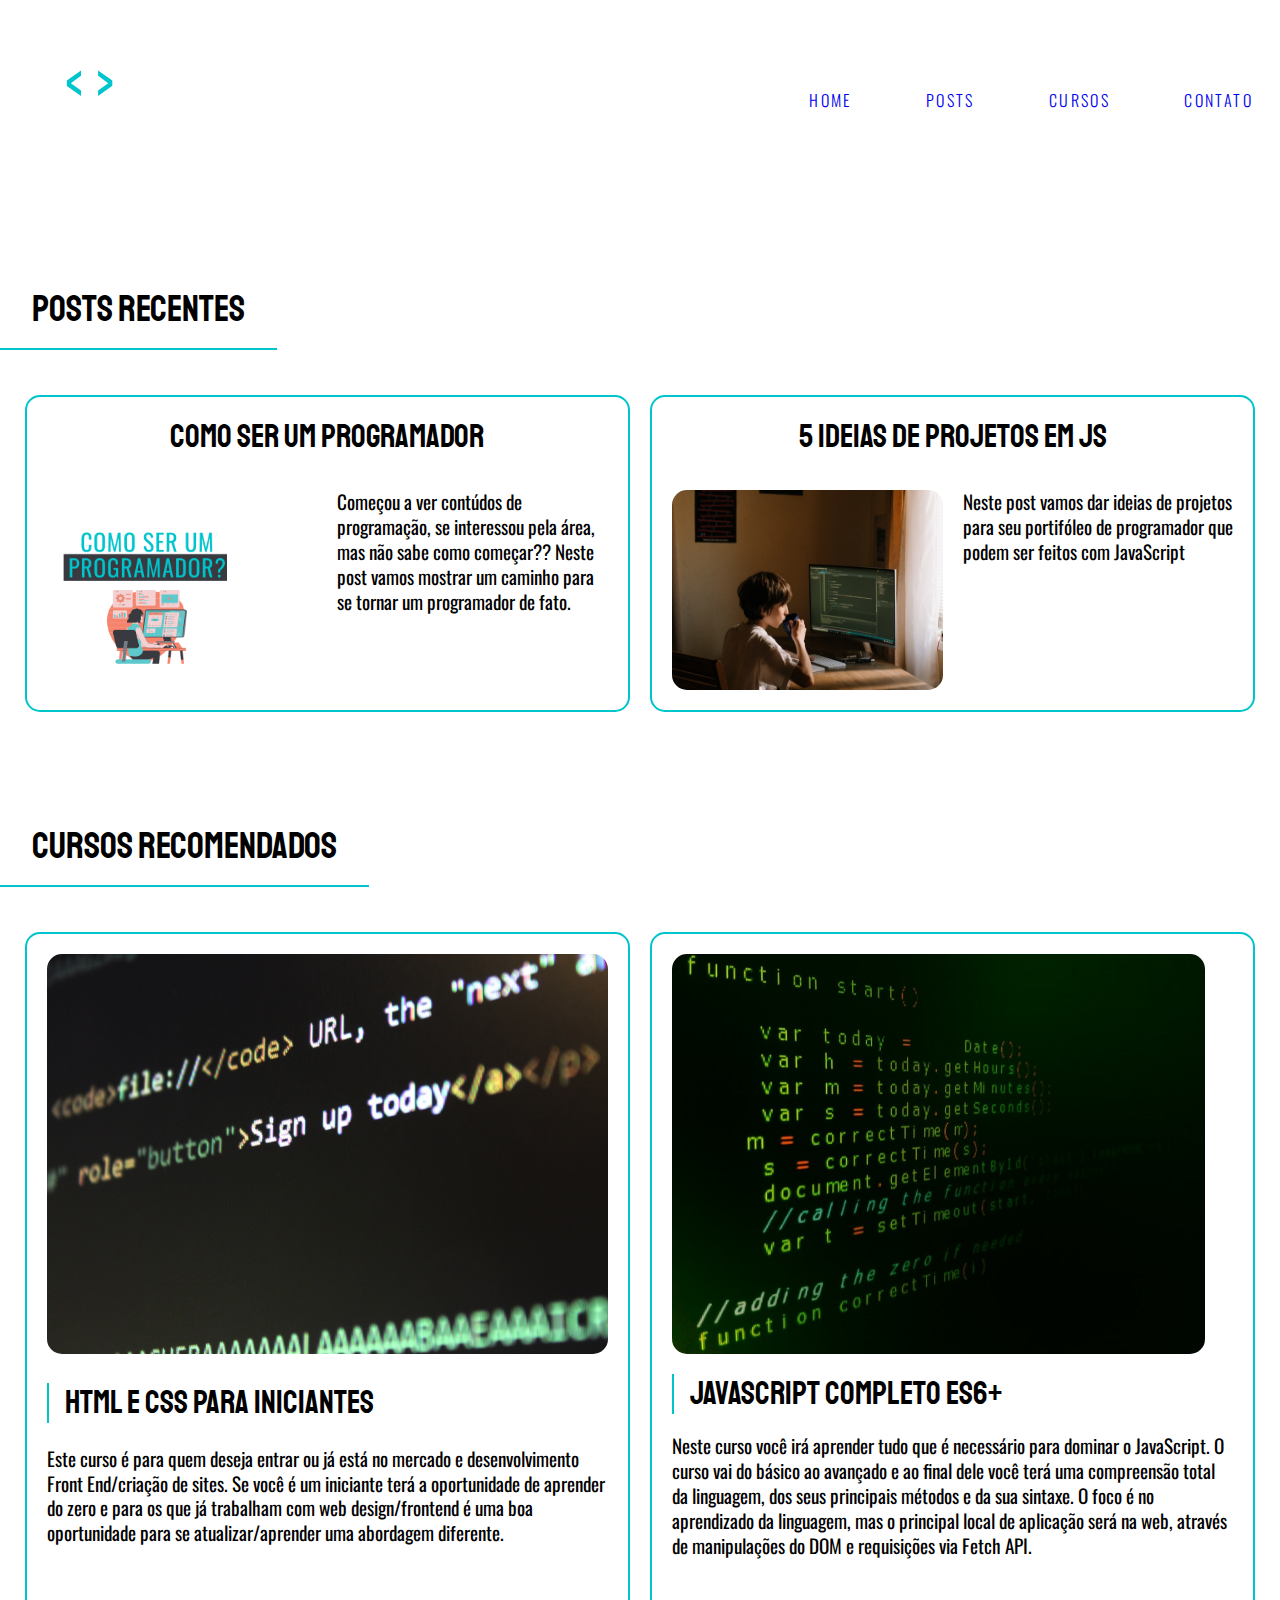
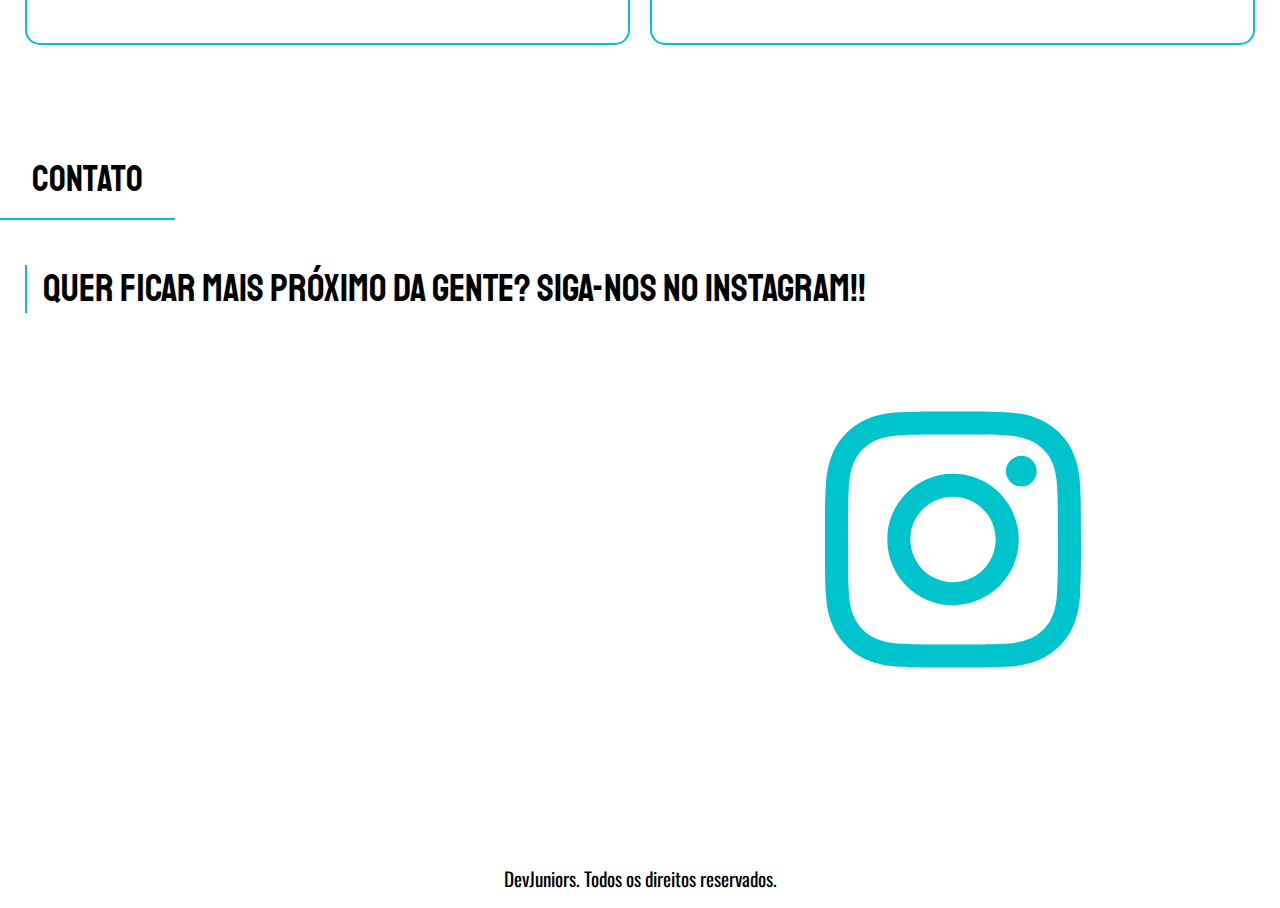
<file: index.html>
<!DOCTYPE html>
<html>
  <head>
    <meta charset="UTF-8" />
    <title>Dev Juniors</title>
    <link rel="stylesheet" href="CSS/style.css" />

    <!-- link google fonts -->
    <link rel="preconnect" href="https://fonts.googleapis.com" />
    <link rel="preconnect" href="https://fonts.gstatic.com" crossorigin />
    <link
      href="https://fonts.googleapis.com/css2?family=Oswald:wght@400;500&family=Staatliches&display=swap"
      rel="stylesheet"
    />

    <link rel="icon" href="Imagens/favicon.svg" type="image/svg" />
  </head>
  <body>
    <header>
      <div class="menu">
        <a class="logo-menu" href="index.html">
          <svg
            width="116"
            height="185"
            viewBox="0 0 323 185"
            fill="none"
            xmlns="http://www.w3.org/2000/svg"
          >
            <path
              fill-rule="evenodd"
              clip-rule="evenodd"
              d="M6.60389 14.2515V92.0115H24.1719C29.3559 92.0115 33.4199 91.0195 36.3639 89.0355C39.3079 87.0515 41.4199 84.2675 42.6999 80.6835C43.9799 77.0355 44.6199 72.8115 44.6199 68.0115V37.0995C44.6199 32.5555 43.9799 28.5555 42.6999 25.0995C41.4199 21.6435 39.2439 18.9875 36.1719 17.1315C33.1639 15.2115 28.9399 14.2515 23.4999 14.2515H6.60389ZM23.6919 86.5395H13.8999V19.9155H23.4039C27.3079 19.9155 30.2199 20.6195 32.1399 22.0275C34.1239 23.3715 35.4359 25.3875 36.0759 28.0755C36.7799 30.6995 37.1319 33.9635 37.1319 37.8675V66.8595C37.1319 70.6355 36.8759 74.0275 36.3639 77.0355C35.8519 79.9795 34.6359 82.3155 32.7159 84.0435C30.7959 85.7075 27.7879 86.5395 23.6919 86.5395ZM56.5704 14.2515V92.0115H84.8904V86.5395H63.9624V54.4755H80.8584V49.0995H63.9624V19.9155H84.6984V14.2515H56.5704ZM90.4044 14.2515L108.644 92.0115H115.268L132.836 14.2515H125.924L112.1 78.6675L97.4124 14.2515H90.4044ZM0.459889 176.289V184.065H5.64389C10.1239 184.065 13.5799 183.393 16.0119 182.049C18.4439 180.641 20.1399 178.529 21.0999 175.713C22.0599 172.833 22.5399 169.153 22.5399 164.673V104.481H11.7879V164.481C11.7879 166.913 11.6279 168.929 11.3079 170.529C10.9879 172.065 10.4119 173.249 9.57989 174.081C8.81189 174.913 7.69189 175.489 6.21989 175.809C4.74789 176.129 2.82789 176.289 0.459889 176.289ZM41.8149 179.745C44.8229 181.985 49.1429 183.105 54.7749 183.105C60.4069 183.105 64.6949 181.985 67.6389 179.745C70.6469 177.505 72.6949 174.369 73.7829 170.337C74.8709 166.241 75.4149 161.473 75.4149 156.033V104.481H65.1429V156.513C65.1429 159.841 64.9189 162.881 64.4709 165.633C64.0229 168.385 63.0629 170.561 61.5909 172.161C60.1189 173.761 57.8469 174.561 54.7749 174.561C51.7669 174.561 49.4949 173.761 47.9589 172.161C46.4869 170.561 45.5269 168.385 45.0789 165.633C44.6309 162.881 44.4069 159.841 44.4069 156.513V104.481H34.0389V156.033C34.0389 161.473 34.5829 166.241 35.6709 170.337C36.7589 174.369 38.8069 177.505 41.8149 179.745ZM86.8359 104.481V182.241H96.0519V129.153L118.42 182.241H125.332V104.481H116.308V156.129L94.2279 104.481H86.8359ZM138.131 104.481V182.241H148.787V104.481H138.131ZM168.663 180.033C171.799 182.081 175.991 183.105 181.239 183.105C186.487 183.105 190.647 182.081 193.719 180.033C196.791 177.921 198.999 174.977 200.343 171.201C201.751 167.425 202.455 163.009 202.455 157.953V128.385C202.455 123.265 201.751 118.881 200.343 115.233C198.999 111.585 196.791 108.769 193.719 106.785C190.647 104.801 186.487 103.809 181.239 103.809C175.991 103.809 171.799 104.801 168.663 106.785C165.591 108.705 163.351 111.521 161.943 115.233C160.599 118.881 159.927 123.265 159.927 128.385V157.857C159.927 162.977 160.599 167.457 161.943 171.297C163.287 175.073 165.527 177.985 168.663 180.033ZM187.767 172.833C186.295 173.985 184.119 174.561 181.239 174.561C178.359 174.561 176.151 173.985 174.615 172.833C173.143 171.617 172.151 169.953 171.639 167.841C171.127 165.665 170.871 163.137 170.871 160.257V126.177C170.871 123.297 171.127 120.833 171.639 118.785C172.151 116.673 173.143 115.073 174.615 113.985C176.151 112.833 178.359 112.257 181.239 112.257C184.119 112.257 186.295 112.833 187.767 113.985C189.239 115.073 190.231 116.673 190.743 118.785C191.255 120.833 191.511 123.297 191.511 126.177V160.257C191.511 163.137 191.255 165.665 190.743 167.841C190.231 169.953 189.239 171.617 187.767 172.833ZM213.117 104.481V182.241H223.965V145.761H232.413L242.589 182.241H253.053L242.013 143.265C244.317 142.497 246.173 141.281 247.581 139.617C248.989 137.889 250.013 135.809 250.653 133.377C251.293 130.881 251.613 128.129 251.613 125.121C251.613 120.193 250.781 116.225 249.117 113.217C247.517 110.145 245.021 107.937 241.629 106.593C238.237 105.185 233.949 104.481 228.765 104.481H213.117ZM228.093 137.985H223.965V112.257H228.765C233.693 112.257 236.989 113.281 238.653 115.329C240.317 117.313 241.149 120.577 241.149 125.121C241.149 128.449 240.701 131.041 239.805 132.897C238.909 134.753 237.501 136.065 235.581 136.833C233.661 137.601 231.165 137.985 228.093 137.985ZM270.002 180.225C273.01 182.145 276.754 183.105 281.234 183.105C284.882 183.105 288.082 182.369 290.834 180.897C293.65 179.425 295.858 177.313 297.458 174.561C299.058 171.745 299.858 168.417 299.858 164.577C299.858 159.713 298.738 155.521 296.498 152.001C294.258 148.417 291.666 145.345 288.722 142.785L275.57 131.265C273.778 129.665 272.466 128.097 271.634 126.561C270.866 125.025 270.482 123.073 270.482 120.705C270.482 117.889 271.218 115.777 272.69 114.369C274.226 112.897 276.338 112.161 279.026 112.161C281.714 112.161 283.762 112.833 285.17 114.177C286.642 115.457 287.666 117.185 288.242 119.361C288.818 121.473 289.202 123.809 289.394 126.369L298.61 123.873C298.29 120.481 297.65 117.537 296.69 115.041C295.794 112.481 294.546 110.369 292.946 108.705C291.41 107.041 289.458 105.825 287.09 105.057C284.786 104.225 282.098 103.809 279.026 103.809C273.394 103.809 268.946 105.377 265.682 108.513C262.418 111.649 260.786 116.065 260.786 121.761C260.786 125.665 261.394 128.961 262.61 131.649C263.826 134.273 265.714 136.705 268.274 138.945L281.33 150.465C283.762 152.641 285.778 154.817 287.378 156.993C288.978 159.105 289.778 161.921 289.778 165.441C289.778 168.385 289.042 170.657 287.57 172.257C286.162 173.793 284.05 174.561 281.234 174.561C278.482 174.561 276.338 173.761 274.802 172.161C273.266 170.497 272.146 168.385 271.442 165.825C270.802 163.265 270.386 160.609 270.194 157.857L260.594 160.449C260.85 164.929 261.746 168.865 263.282 172.257C264.818 175.649 267.058 178.305 270.002 180.225Z"
              fill="var(--cor-t7)"
            />
            <path
              d="M197.722 88.032L158.254 60.156V45.39L197.722 17.238V32.142L169.432 52.704L197.722 73.266V88.032ZM245.272 88.032V73.266L273.7 52.566L245.272 32.142V17.238L284.878 45.252V60.018L245.272 88.032Z"
              fill="#00C5CC"
            />
          </svg>
        </a>

        <nav aria-label="Primária">
          <ul class="links-menu">
            <li><a class="cor-t6" href="index.html">Home</a></li>
            <li><a class="cor-t6" href="posts/posts.html">Posts</a></li>
            <li><a class="cor-t6" href="#cursos">Cursos</a></li>
            <li><a class="cor-t6" href="#contato">Contato</a></li>
            <!-- <li><a class="cor-t6" href="/">Comunidade</a></li>
            <li><a class="cor-t6" href="/">Jobs</a></li> -->
          </ul>
        </nav>
      </div>
    </header>

    <main>
      <h2 class="titulo cor-t6">Posts Recentes</h2>
      <section class="posts" aria-label="Posts">
        <article class="posts-item">
          <h3 class="titulo-article cor-t5">Como ser um programador</h3>
          <img
            src="Imagens/Como virar um programador.png"
            alt="código escrito"
          />
          <div>
            <p class="paragrafo cor-t4">
              Começou a ver contúdos de programação, se interessou pela área,
              mas não sabe como começar?? Neste post vamos mostrar um caminho
              para se tornar um programador de fato.
            </p>
            <a class="botao" href="posts/post01.html">Ver Mais</a>
          </div>
        </article>

        <article class="posts-item">
          <h3 class="titulo-article cor-t5">5 ideias de projetos em JS</h3>
          <img src="Imagens/Prog.jpg" alt="código escrito em Java Script" />
          <div>
            <p class="paragrafo cor-t4">
              Neste post vamos dar ideias de projetos para seu portifóleo de
              programador que podem ser feitos com JavaScript
            </p>
            <a class="botao" href="posts/post02.html">Ver Mais</a>
          </div>
        </article>
      </section>

      <h2 class="titulo cor-t6" id="cursos">Cursos Recomendados</h2>
      <section class="cursos" aria-label="Cursos">
        <article class="cursos-item">
          <img src="Imagens/html_e_css.jpg" alt="código em html e css" />
          <h3 class="titulo-article cor-t5 borda-left-2">
            HTML e CSS Para Iniciantes
          </h3>
          <p class="paragrafo cor-t4">
            Este curso é para quem deseja entrar ou já está no mercado e
            desenvolvimento Front End/criação de sites. Se você é um iniciante
            terá a oportunidade de aprender do zero e para os que já trabalham
            com web design/frontend é uma boa oportunidade para se
            atualizar/aprender uma abordagem diferente.
          </p>
          <a
            class="botao"
            href="https://www.origamid.com/curso/html-e-css-para-iniciantes/"
            >Acessar Curso</a
          >
        </article>

        <article class="cursos-item">
          <img src="Imagens/js.jpg" alt="código em html e css" />
          <h3 class="titulo-article cor-t5 borda-left-2">
            JavaScript Completo ES6+
          </h3>
          <p class="paragrafo cor-t4">
            Neste curso você irá aprender tudo que é necessário para dominar o
            JavaScript. O curso vai do básico ao avançado e ao final dele você
            terá uma compreensão total da linguagem, dos seus principais métodos
            e da sua sintaxe. O foco é no aprendizado da linguagem, mas o
            principal local de aplicação será na web, através de manipulações do
            DOM e requisições via Fetch API.
          </p>
          <a
            class="botao"
            href="https://www.origamid.com/curso/javascript-completo-es6/"
            >Acessar Curso</a
          >
        </article>
      </section>

      <h2 id="contato" class="titulo cor-t6">Contato</h2>
      <section class="comunidade" aria-label="comunidade">
        <h3 class="titulo-article comunidade-titulo cor-t5">
          Quer ficar mais próximo da gente? Siga-nos no Instagram!!
        </h3>
        <a
          class="botao comunidade-botao"
          href="https://www.instagram.com/devjuniors_/"
          >Siga a gente!</a
        >
        <img
          class="comunidade-img"
          src="Imagens/instagram-seeklogo.com.svg"
          alt="logo do instagram"
        />
      </section>

      <!-- <h2 class="titulo cor-t6">Comunidade</h2>
      <section class="comunidade" aria-label="comunidade">
        <h3 class="titulo-article comunidade-titulo cor-t5">
          Precisa de Ajuda? Entre já na nossa comunidade
        </h3>
        <a class="botao comunidade-botao" href="#">Entre na Comunidade!</a>
        <img
          class="comunidade-img"
          src="Imagens/logo_discord.svg"
          alt="logo do discord"
        />
      </section>

      <h2 class="titulo cor-t6">Jobs</h2>
      <section class="jobs" aria-label="jobs">
        <h3 class="titulo-article jobs-titulo cor-t5">
          Consulte algumas vagas para a sua área na programação
        </h3>
        <a class="botao jobs-botao" href="#">Ver Vagas</a>
      </section> -->
    </main>

    <footer>
      <div class="rodape">
        <p class="paragrafo cor-t6">
          DevJuniors. Todos os direitos reservados.
        </p>
      </div>
    </footer>
  </body>
</html>
</file>
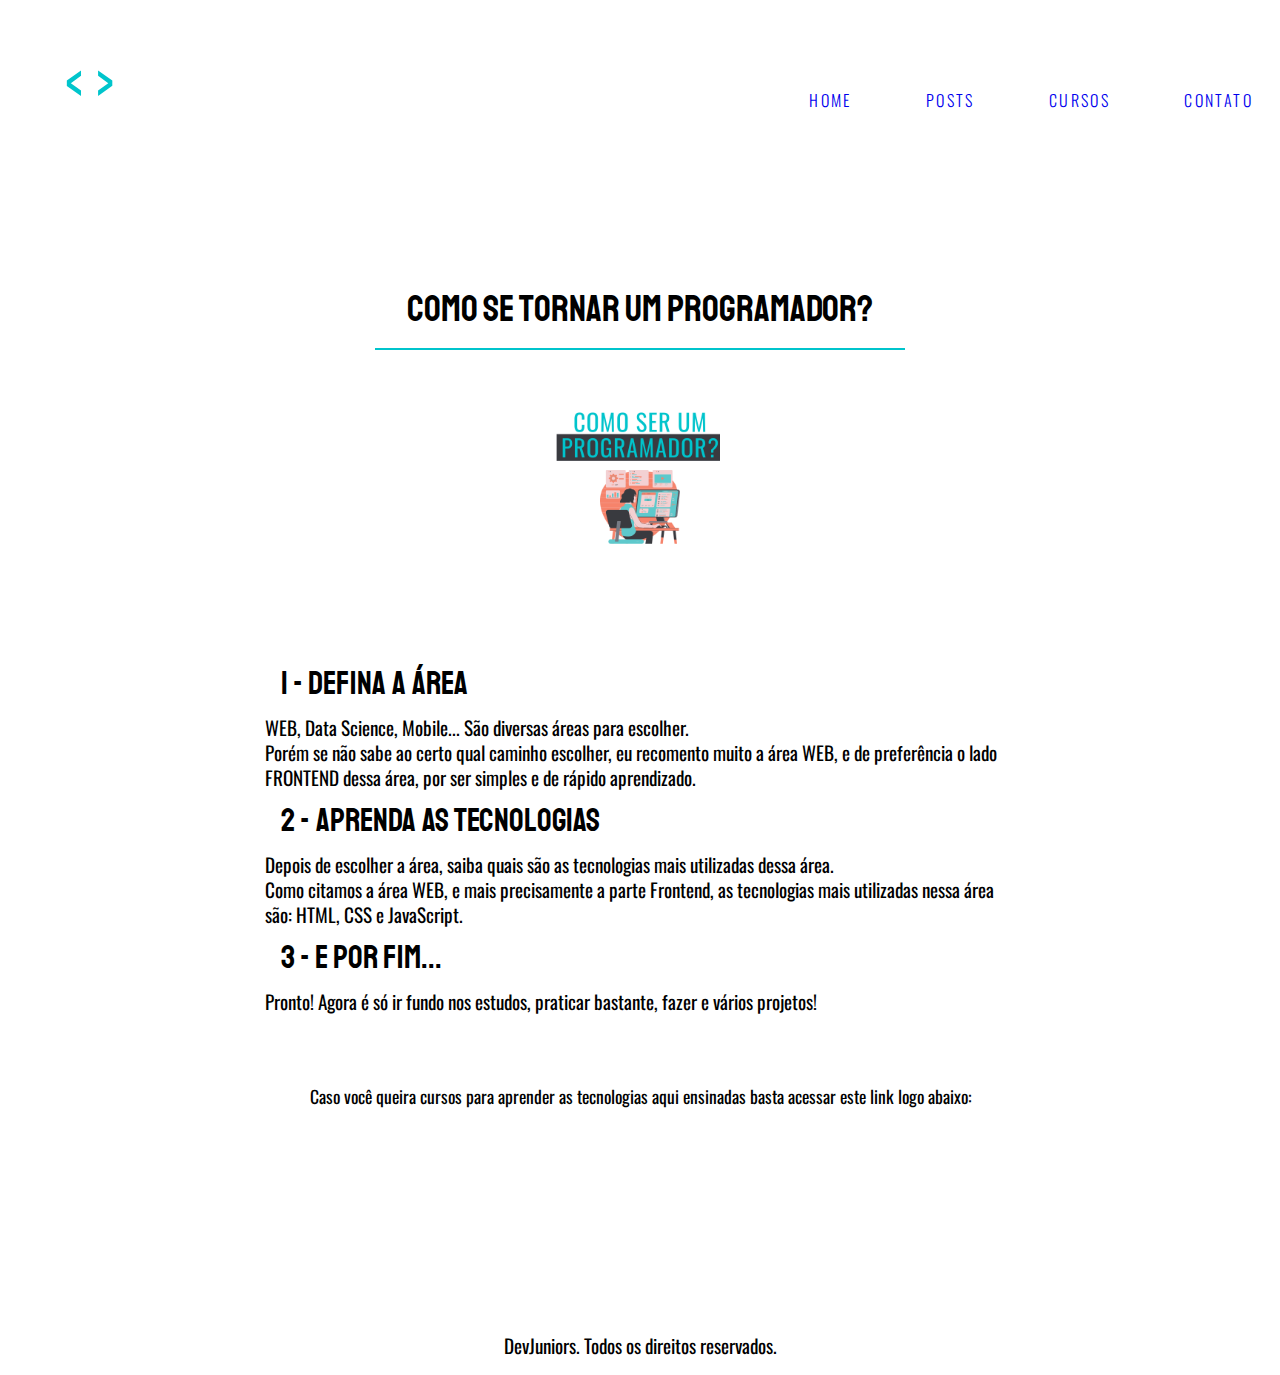
<file: posts/post01.html>
<!DOCTYPE html>
<html>
  <head>
    <meta charset="UTF-8" />
    <title>Dev Juniors</title>
    <link rel="stylesheet" href="../CSS/style.css" />

    <!-- link google fonts -->
    <link rel="preconnect" href="https://fonts.googleapis.com" />
    <link rel="preconnect" href="https://fonts.gstatic.com" crossorigin />
    <link
      href="https://fonts.googleapis.com/css2?family=Oswald:wght@400;500&family=Staatliches&display=swap"
      rel="stylesheet"
    />

    <link rel="icon" href="../Imagens/favicon.svg" type="image/svg" />
  </head>
  <body>
    <header>
      <div class="menu">
        <a class="logo-menu" href="../index.html">
          <svg
            width="116"
            height="185"
            viewBox="0 0 323 185"
            fill="none"
            xmlns="http://www.w3.org/2000/svg"
          >
            <path
              fill-rule="evenodd"
              clip-rule="evenodd"
              d="M6.60389 14.2515V92.0115H24.1719C29.3559 92.0115 33.4199 91.0195 36.3639 89.0355C39.3079 87.0515 41.4199 84.2675 42.6999 80.6835C43.9799 77.0355 44.6199 72.8115 44.6199 68.0115V37.0995C44.6199 32.5555 43.9799 28.5555 42.6999 25.0995C41.4199 21.6435 39.2439 18.9875 36.1719 17.1315C33.1639 15.2115 28.9399 14.2515 23.4999 14.2515H6.60389ZM23.6919 86.5395H13.8999V19.9155H23.4039C27.3079 19.9155 30.2199 20.6195 32.1399 22.0275C34.1239 23.3715 35.4359 25.3875 36.0759 28.0755C36.7799 30.6995 37.1319 33.9635 37.1319 37.8675V66.8595C37.1319 70.6355 36.8759 74.0275 36.3639 77.0355C35.8519 79.9795 34.6359 82.3155 32.7159 84.0435C30.7959 85.7075 27.7879 86.5395 23.6919 86.5395ZM56.5704 14.2515V92.0115H84.8904V86.5395H63.9624V54.4755H80.8584V49.0995H63.9624V19.9155H84.6984V14.2515H56.5704ZM90.4044 14.2515L108.644 92.0115H115.268L132.836 14.2515H125.924L112.1 78.6675L97.4124 14.2515H90.4044ZM0.459889 176.289V184.065H5.64389C10.1239 184.065 13.5799 183.393 16.0119 182.049C18.4439 180.641 20.1399 178.529 21.0999 175.713C22.0599 172.833 22.5399 169.153 22.5399 164.673V104.481H11.7879V164.481C11.7879 166.913 11.6279 168.929 11.3079 170.529C10.9879 172.065 10.4119 173.249 9.57989 174.081C8.81189 174.913 7.69189 175.489 6.21989 175.809C4.74789 176.129 2.82789 176.289 0.459889 176.289ZM41.8149 179.745C44.8229 181.985 49.1429 183.105 54.7749 183.105C60.4069 183.105 64.6949 181.985 67.6389 179.745C70.6469 177.505 72.6949 174.369 73.7829 170.337C74.8709 166.241 75.4149 161.473 75.4149 156.033V104.481H65.1429V156.513C65.1429 159.841 64.9189 162.881 64.4709 165.633C64.0229 168.385 63.0629 170.561 61.5909 172.161C60.1189 173.761 57.8469 174.561 54.7749 174.561C51.7669 174.561 49.4949 173.761 47.9589 172.161C46.4869 170.561 45.5269 168.385 45.0789 165.633C44.6309 162.881 44.4069 159.841 44.4069 156.513V104.481H34.0389V156.033C34.0389 161.473 34.5829 166.241 35.6709 170.337C36.7589 174.369 38.8069 177.505 41.8149 179.745ZM86.8359 104.481V182.241H96.0519V129.153L118.42 182.241H125.332V104.481H116.308V156.129L94.2279 104.481H86.8359ZM138.131 104.481V182.241H148.787V104.481H138.131ZM168.663 180.033C171.799 182.081 175.991 183.105 181.239 183.105C186.487 183.105 190.647 182.081 193.719 180.033C196.791 177.921 198.999 174.977 200.343 171.201C201.751 167.425 202.455 163.009 202.455 157.953V128.385C202.455 123.265 201.751 118.881 200.343 115.233C198.999 111.585 196.791 108.769 193.719 106.785C190.647 104.801 186.487 103.809 181.239 103.809C175.991 103.809 171.799 104.801 168.663 106.785C165.591 108.705 163.351 111.521 161.943 115.233C160.599 118.881 159.927 123.265 159.927 128.385V157.857C159.927 162.977 160.599 167.457 161.943 171.297C163.287 175.073 165.527 177.985 168.663 180.033ZM187.767 172.833C186.295 173.985 184.119 174.561 181.239 174.561C178.359 174.561 176.151 173.985 174.615 172.833C173.143 171.617 172.151 169.953 171.639 167.841C171.127 165.665 170.871 163.137 170.871 160.257V126.177C170.871 123.297 171.127 120.833 171.639 118.785C172.151 116.673 173.143 115.073 174.615 113.985C176.151 112.833 178.359 112.257 181.239 112.257C184.119 112.257 186.295 112.833 187.767 113.985C189.239 115.073 190.231 116.673 190.743 118.785C191.255 120.833 191.511 123.297 191.511 126.177V160.257C191.511 163.137 191.255 165.665 190.743 167.841C190.231 169.953 189.239 171.617 187.767 172.833ZM213.117 104.481V182.241H223.965V145.761H232.413L242.589 182.241H253.053L242.013 143.265C244.317 142.497 246.173 141.281 247.581 139.617C248.989 137.889 250.013 135.809 250.653 133.377C251.293 130.881 251.613 128.129 251.613 125.121C251.613 120.193 250.781 116.225 249.117 113.217C247.517 110.145 245.021 107.937 241.629 106.593C238.237 105.185 233.949 104.481 228.765 104.481H213.117ZM228.093 137.985H223.965V112.257H228.765C233.693 112.257 236.989 113.281 238.653 115.329C240.317 117.313 241.149 120.577 241.149 125.121C241.149 128.449 240.701 131.041 239.805 132.897C238.909 134.753 237.501 136.065 235.581 136.833C233.661 137.601 231.165 137.985 228.093 137.985ZM270.002 180.225C273.01 182.145 276.754 183.105 281.234 183.105C284.882 183.105 288.082 182.369 290.834 180.897C293.65 179.425 295.858 177.313 297.458 174.561C299.058 171.745 299.858 168.417 299.858 164.577C299.858 159.713 298.738 155.521 296.498 152.001C294.258 148.417 291.666 145.345 288.722 142.785L275.57 131.265C273.778 129.665 272.466 128.097 271.634 126.561C270.866 125.025 270.482 123.073 270.482 120.705C270.482 117.889 271.218 115.777 272.69 114.369C274.226 112.897 276.338 112.161 279.026 112.161C281.714 112.161 283.762 112.833 285.17 114.177C286.642 115.457 287.666 117.185 288.242 119.361C288.818 121.473 289.202 123.809 289.394 126.369L298.61 123.873C298.29 120.481 297.65 117.537 296.69 115.041C295.794 112.481 294.546 110.369 292.946 108.705C291.41 107.041 289.458 105.825 287.09 105.057C284.786 104.225 282.098 103.809 279.026 103.809C273.394 103.809 268.946 105.377 265.682 108.513C262.418 111.649 260.786 116.065 260.786 121.761C260.786 125.665 261.394 128.961 262.61 131.649C263.826 134.273 265.714 136.705 268.274 138.945L281.33 150.465C283.762 152.641 285.778 154.817 287.378 156.993C288.978 159.105 289.778 161.921 289.778 165.441C289.778 168.385 289.042 170.657 287.57 172.257C286.162 173.793 284.05 174.561 281.234 174.561C278.482 174.561 276.338 173.761 274.802 172.161C273.266 170.497 272.146 168.385 271.442 165.825C270.802 163.265 270.386 160.609 270.194 157.857L260.594 160.449C260.85 164.929 261.746 168.865 263.282 172.257C264.818 175.649 267.058 178.305 270.002 180.225Z"
              fill="var(--cor-t7)"
            />
            <path
              d="M197.722 88.032L158.254 60.156V45.39L197.722 17.238V32.142L169.432 52.704L197.722 73.266V88.032ZM245.272 88.032V73.266L273.7 52.566L245.272 32.142V17.238L284.878 45.252V60.018L245.272 88.032Z"
              fill="#00C5CC"
            />
          </svg>
        </a>

        <nav aria-label="Primária">
          <ul class="links-menu">
            <li><a class="cor-t6" href="../index.html">Home</a></li>
            <li><a class="cor-t6" href="../posts/posts.html">Posts</a></li>
            <li><a class="cor-t6" href="../index.html#cursos">Cursos</a></li>
            <li><a class="cor-t6" href="../index.html#contato">Contato</a></li>
            <!-- <li><a class="cor-t6" href="/">Comunidade</a></li>
            <li><a class="cor-t6" href="/">Jobs</a></li> -->
          </ul>
        </nav>
      </div>
    </header>

    <div class="intro-post">
      <h1 class="titulo-post titulo cor-t4">Como se tornar um programador?</h1>
      <div>
        <img
          class="img-post"
          src="../Imagens/Como virar um programador.png"
          alt=""
        />
      </div>
    </div>

    <main class="conteudo-post cor-t4">
      <h3 class="titulo-article">1 - Defina a área</h3>
      <p class="paragrafo">
        WEB, Data Science, Mobile... São diversas áreas para escolher.
      </p>
      <p class="paragrafo">
        Porém se não sabe ao certo qual caminho escolher, eu recomento muito a
        área WEB, e de preferência o lado FRONTEND dessa área, por ser simples e
        de rápido aprendizado.
      </p>
      <h3 class="titulo-article">2 - Aprenda as tecnologias</h3>
      <p class="paragrafo">
        Depois de escolher a área, saiba quais são as tecnologias mais
        utilizadas dessa área.
      </p>
      <p class="paragrafo">
        Como citamos a área WEB, e mais precisamente a parte Frontend, as
        tecnologias mais utilizadas nessa área são: HTML, CSS e JavaScript.
      </p>
      <h3 class="titulo-article">3 - E por fim...</h3>
      <p class="paragrafo">
        Pronto! Agora é só ir fundo nos estudos, praticar bastante, fazer e
        vários projetos!
      </p>

      <aside>
        Caso você queira cursos para aprender as tecnologias aqui ensinadas
        basta acessar este link logo abaixo:
        <a class="botao" href="../index.html#cursos">Ver Mais</a>
      </aside>
    </main>

    <footer>
      <div class="rodape">
        <p class="paragrafo cor-t6">
          DevJuniors. Todos os direitos reservados.
        </p>
      </div>
    </footer>
  </body>
</html>
</file>
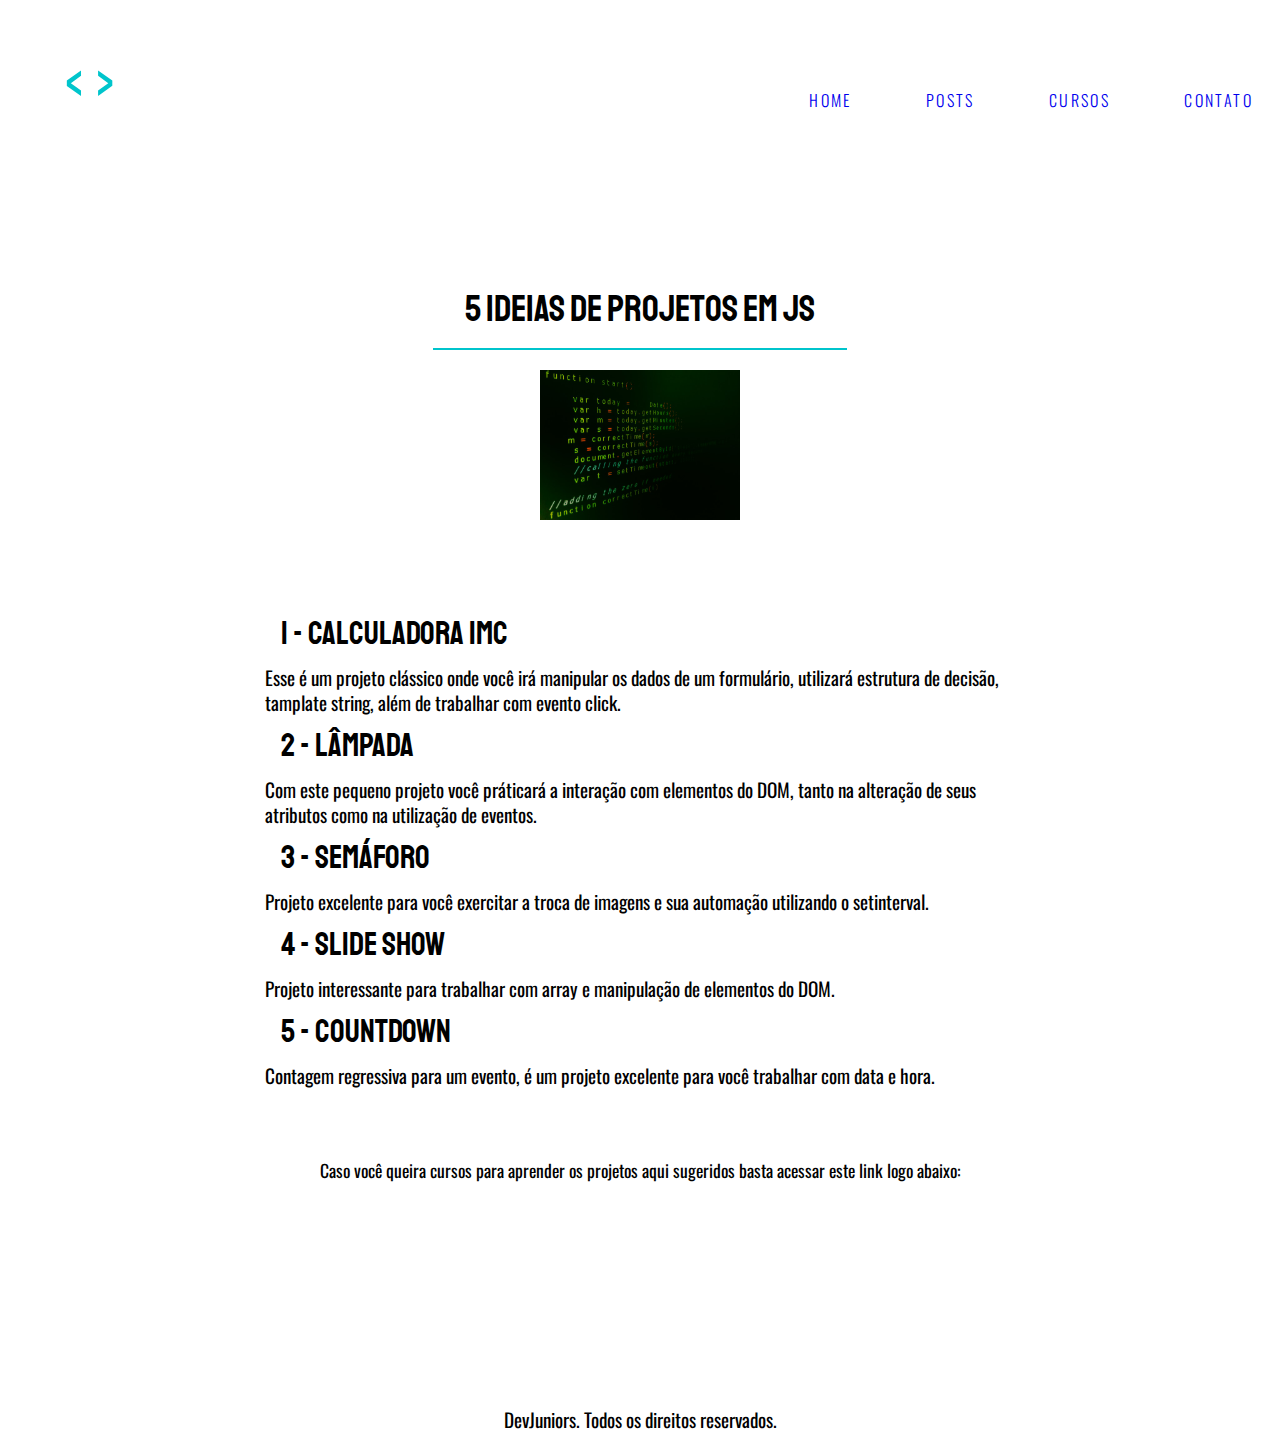
<file: posts/post02.html>
<!DOCTYPE html>
<html>
  <head>
    <meta charset="UTF-8" />
    <title>Dev Juniors</title>
    <link rel="stylesheet" href="../CSS/style.css" />

    <!-- link google fonts -->
    <link rel="preconnect" href="https://fonts.googleapis.com" />
    <link rel="preconnect" href="https://fonts.gstatic.com" crossorigin />
    <link
      href="https://fonts.googleapis.com/css2?family=Oswald:wght@400;500&family=Staatliches&display=swap"
      rel="stylesheet"
    />

    <link rel="icon" href="../Imagens/favicon.svg" type="image/svg" />
  </head>
  <body>
    <header>
      <div class="menu">
        <a class="logo-menu" href="../index.html">
          <svg
            width="116"
            height="185"
            viewBox="0 0 323 185"
            fill="none"
            xmlns="http://www.w3.org/2000/svg"
          >
            <path
              fill-rule="evenodd"
              clip-rule="evenodd"
              d="M6.60389 14.2515V92.0115H24.1719C29.3559 92.0115 33.4199 91.0195 36.3639 89.0355C39.3079 87.0515 41.4199 84.2675 42.6999 80.6835C43.9799 77.0355 44.6199 72.8115 44.6199 68.0115V37.0995C44.6199 32.5555 43.9799 28.5555 42.6999 25.0995C41.4199 21.6435 39.2439 18.9875 36.1719 17.1315C33.1639 15.2115 28.9399 14.2515 23.4999 14.2515H6.60389ZM23.6919 86.5395H13.8999V19.9155H23.4039C27.3079 19.9155 30.2199 20.6195 32.1399 22.0275C34.1239 23.3715 35.4359 25.3875 36.0759 28.0755C36.7799 30.6995 37.1319 33.9635 37.1319 37.8675V66.8595C37.1319 70.6355 36.8759 74.0275 36.3639 77.0355C35.8519 79.9795 34.6359 82.3155 32.7159 84.0435C30.7959 85.7075 27.7879 86.5395 23.6919 86.5395ZM56.5704 14.2515V92.0115H84.8904V86.5395H63.9624V54.4755H80.8584V49.0995H63.9624V19.9155H84.6984V14.2515H56.5704ZM90.4044 14.2515L108.644 92.0115H115.268L132.836 14.2515H125.924L112.1 78.6675L97.4124 14.2515H90.4044ZM0.459889 176.289V184.065H5.64389C10.1239 184.065 13.5799 183.393 16.0119 182.049C18.4439 180.641 20.1399 178.529 21.0999 175.713C22.0599 172.833 22.5399 169.153 22.5399 164.673V104.481H11.7879V164.481C11.7879 166.913 11.6279 168.929 11.3079 170.529C10.9879 172.065 10.4119 173.249 9.57989 174.081C8.81189 174.913 7.69189 175.489 6.21989 175.809C4.74789 176.129 2.82789 176.289 0.459889 176.289ZM41.8149 179.745C44.8229 181.985 49.1429 183.105 54.7749 183.105C60.4069 183.105 64.6949 181.985 67.6389 179.745C70.6469 177.505 72.6949 174.369 73.7829 170.337C74.8709 166.241 75.4149 161.473 75.4149 156.033V104.481H65.1429V156.513C65.1429 159.841 64.9189 162.881 64.4709 165.633C64.0229 168.385 63.0629 170.561 61.5909 172.161C60.1189 173.761 57.8469 174.561 54.7749 174.561C51.7669 174.561 49.4949 173.761 47.9589 172.161C46.4869 170.561 45.5269 168.385 45.0789 165.633C44.6309 162.881 44.4069 159.841 44.4069 156.513V104.481H34.0389V156.033C34.0389 161.473 34.5829 166.241 35.6709 170.337C36.7589 174.369 38.8069 177.505 41.8149 179.745ZM86.8359 104.481V182.241H96.0519V129.153L118.42 182.241H125.332V104.481H116.308V156.129L94.2279 104.481H86.8359ZM138.131 104.481V182.241H148.787V104.481H138.131ZM168.663 180.033C171.799 182.081 175.991 183.105 181.239 183.105C186.487 183.105 190.647 182.081 193.719 180.033C196.791 177.921 198.999 174.977 200.343 171.201C201.751 167.425 202.455 163.009 202.455 157.953V128.385C202.455 123.265 201.751 118.881 200.343 115.233C198.999 111.585 196.791 108.769 193.719 106.785C190.647 104.801 186.487 103.809 181.239 103.809C175.991 103.809 171.799 104.801 168.663 106.785C165.591 108.705 163.351 111.521 161.943 115.233C160.599 118.881 159.927 123.265 159.927 128.385V157.857C159.927 162.977 160.599 167.457 161.943 171.297C163.287 175.073 165.527 177.985 168.663 180.033ZM187.767 172.833C186.295 173.985 184.119 174.561 181.239 174.561C178.359 174.561 176.151 173.985 174.615 172.833C173.143 171.617 172.151 169.953 171.639 167.841C171.127 165.665 170.871 163.137 170.871 160.257V126.177C170.871 123.297 171.127 120.833 171.639 118.785C172.151 116.673 173.143 115.073 174.615 113.985C176.151 112.833 178.359 112.257 181.239 112.257C184.119 112.257 186.295 112.833 187.767 113.985C189.239 115.073 190.231 116.673 190.743 118.785C191.255 120.833 191.511 123.297 191.511 126.177V160.257C191.511 163.137 191.255 165.665 190.743 167.841C190.231 169.953 189.239 171.617 187.767 172.833ZM213.117 104.481V182.241H223.965V145.761H232.413L242.589 182.241H253.053L242.013 143.265C244.317 142.497 246.173 141.281 247.581 139.617C248.989 137.889 250.013 135.809 250.653 133.377C251.293 130.881 251.613 128.129 251.613 125.121C251.613 120.193 250.781 116.225 249.117 113.217C247.517 110.145 245.021 107.937 241.629 106.593C238.237 105.185 233.949 104.481 228.765 104.481H213.117ZM228.093 137.985H223.965V112.257H228.765C233.693 112.257 236.989 113.281 238.653 115.329C240.317 117.313 241.149 120.577 241.149 125.121C241.149 128.449 240.701 131.041 239.805 132.897C238.909 134.753 237.501 136.065 235.581 136.833C233.661 137.601 231.165 137.985 228.093 137.985ZM270.002 180.225C273.01 182.145 276.754 183.105 281.234 183.105C284.882 183.105 288.082 182.369 290.834 180.897C293.65 179.425 295.858 177.313 297.458 174.561C299.058 171.745 299.858 168.417 299.858 164.577C299.858 159.713 298.738 155.521 296.498 152.001C294.258 148.417 291.666 145.345 288.722 142.785L275.57 131.265C273.778 129.665 272.466 128.097 271.634 126.561C270.866 125.025 270.482 123.073 270.482 120.705C270.482 117.889 271.218 115.777 272.69 114.369C274.226 112.897 276.338 112.161 279.026 112.161C281.714 112.161 283.762 112.833 285.17 114.177C286.642 115.457 287.666 117.185 288.242 119.361C288.818 121.473 289.202 123.809 289.394 126.369L298.61 123.873C298.29 120.481 297.65 117.537 296.69 115.041C295.794 112.481 294.546 110.369 292.946 108.705C291.41 107.041 289.458 105.825 287.09 105.057C284.786 104.225 282.098 103.809 279.026 103.809C273.394 103.809 268.946 105.377 265.682 108.513C262.418 111.649 260.786 116.065 260.786 121.761C260.786 125.665 261.394 128.961 262.61 131.649C263.826 134.273 265.714 136.705 268.274 138.945L281.33 150.465C283.762 152.641 285.778 154.817 287.378 156.993C288.978 159.105 289.778 161.921 289.778 165.441C289.778 168.385 289.042 170.657 287.57 172.257C286.162 173.793 284.05 174.561 281.234 174.561C278.482 174.561 276.338 173.761 274.802 172.161C273.266 170.497 272.146 168.385 271.442 165.825C270.802 163.265 270.386 160.609 270.194 157.857L260.594 160.449C260.85 164.929 261.746 168.865 263.282 172.257C264.818 175.649 267.058 178.305 270.002 180.225Z"
              fill="var(--cor-t7)"
            />
            <path
              d="M197.722 88.032L158.254 60.156V45.39L197.722 17.238V32.142L169.432 52.704L197.722 73.266V88.032ZM245.272 88.032V73.266L273.7 52.566L245.272 32.142V17.238L284.878 45.252V60.018L245.272 88.032Z"
              fill="#00C5CC"
            />
          </svg>
        </a>

        <nav aria-label="Primária">
          <ul class="links-menu">
            <li><a class="cor-t6" href="../index.html">Home</a></li>
            <li><a class="cor-t6" href="../posts/posts.html">Posts</a></li>
            <li><a class="cor-t6" href="../index.html#cursos">Cursos</a></li>
            <li><a class="cor-t6" href="../index.html#contato">Contato</a></li>
            <!-- <li><a class="cor-t6" href="/">Comunidade</a></li>
            <li><a class="cor-t6" href="/">Jobs</a></li> -->
          </ul>
        </nav>
      </div>
    </header>

    <div class="intro-post">
      <h1 class="titulo-post titulo cor-t4">5 ideias de projetos em JS</h1>
      <div>
        <img class="img-post" src="../Imagens/js.jpg" alt="" />
      </div>
    </div>

    <main class="conteudo-post cor-t4">
      <h3 class="titulo-article">1 - Calculadora IMC</h3>
      <p class="paragrafo">
        Esse é um projeto clássico onde você irá manipular os dados de um
        formulário, utilizará estrutura de decisão, tamplate string, além de
        trabalhar com evento click.
      </p>
      <h3 class="titulo-article">2 - Lâmpada</h3>
      <p class="paragrafo">
        Com este pequeno projeto você práticará a interação com elementos do
        DOM, tanto na alteração de seus atributos como na utilização de eventos.
      </p>
      <h3 class="titulo-article">3 - Semáforo</h3>
      <p class="paragrafo">
        Projeto excelente para você exercitar a troca de imagens e sua automação
        utilizando o setinterval.
      </p>
      <h3 class="titulo-article">4 - Slide Show</h3>
      <p class="paragrafo">
        Projeto interessante para trabalhar com array e manipulação de elementos
        do DOM.
      </p>
      <h3 class="titulo-article">5 - Countdown</h3>
      <p class="paragrafo">
        Contagem regressiva para um evento, é um projeto excelente para você
        trabalhar com data e hora.
      </p>

      <aside>
        Caso você queira cursos para aprender os projetos aqui sugeridos basta
        acessar este link logo abaixo:
        <a class="botao" href="../index.html#cursos">Ver Mais</a>
      </aside>
    </main>

    <footer>
      <div class="rodape">
        <p class="paragrafo cor-t6">
          DevJuniors. Todos os direitos reservados.
        </p>
      </div>
    </footer>
  </body>
</html>
</file>
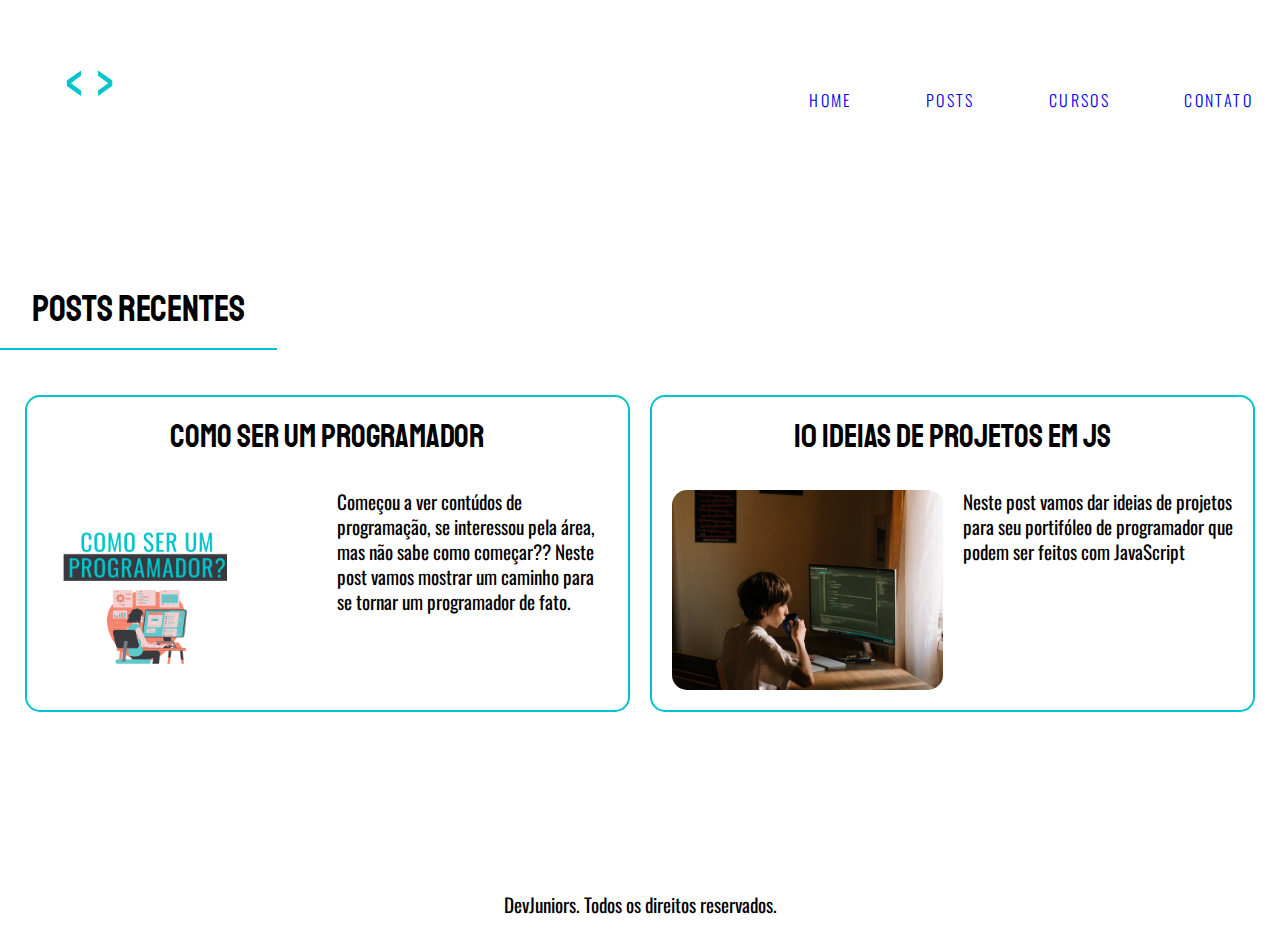
<file: posts/posts.html>
<!DOCTYPE html>
<html>
  <head>
    <meta charset="UTF-8" />
    <title>Dev Juniors</title>
    <link rel="stylesheet" href="../CSS/style.css" />

    <!-- link google fonts -->
    <link rel="preconnect" href="https://fonts.googleapis.com" />
    <link rel="preconnect" href="https://fonts.gstatic.com" crossorigin />
    <link
      href="https://fonts.googleapis.com/css2?family=Oswald:wght@400;500&family=Staatliches&display=swap"
      rel="stylesheet"
    />

    <link rel="icon" href="/Imagens/favicon.svg" type="image/svg" />
  </head>
  <body>
    <header>
      <div class="menu">
        <a class="logo-menu" href="/index.html">
          <svg
            width="116"
            height="185"
            viewBox="0 0 323 185"
            fill="none"
            xmlns="http://www.w3.org/2000/svg"
          >
            <path
              fill-rule="evenodd"
              clip-rule="evenodd"
              d="M6.60389 14.2515V92.0115H24.1719C29.3559 92.0115 33.4199 91.0195 36.3639 89.0355C39.3079 87.0515 41.4199 84.2675 42.6999 80.6835C43.9799 77.0355 44.6199 72.8115 44.6199 68.0115V37.0995C44.6199 32.5555 43.9799 28.5555 42.6999 25.0995C41.4199 21.6435 39.2439 18.9875 36.1719 17.1315C33.1639 15.2115 28.9399 14.2515 23.4999 14.2515H6.60389ZM23.6919 86.5395H13.8999V19.9155H23.4039C27.3079 19.9155 30.2199 20.6195 32.1399 22.0275C34.1239 23.3715 35.4359 25.3875 36.0759 28.0755C36.7799 30.6995 37.1319 33.9635 37.1319 37.8675V66.8595C37.1319 70.6355 36.8759 74.0275 36.3639 77.0355C35.8519 79.9795 34.6359 82.3155 32.7159 84.0435C30.7959 85.7075 27.7879 86.5395 23.6919 86.5395ZM56.5704 14.2515V92.0115H84.8904V86.5395H63.9624V54.4755H80.8584V49.0995H63.9624V19.9155H84.6984V14.2515H56.5704ZM90.4044 14.2515L108.644 92.0115H115.268L132.836 14.2515H125.924L112.1 78.6675L97.4124 14.2515H90.4044ZM0.459889 176.289V184.065H5.64389C10.1239 184.065 13.5799 183.393 16.0119 182.049C18.4439 180.641 20.1399 178.529 21.0999 175.713C22.0599 172.833 22.5399 169.153 22.5399 164.673V104.481H11.7879V164.481C11.7879 166.913 11.6279 168.929 11.3079 170.529C10.9879 172.065 10.4119 173.249 9.57989 174.081C8.81189 174.913 7.69189 175.489 6.21989 175.809C4.74789 176.129 2.82789 176.289 0.459889 176.289ZM41.8149 179.745C44.8229 181.985 49.1429 183.105 54.7749 183.105C60.4069 183.105 64.6949 181.985 67.6389 179.745C70.6469 177.505 72.6949 174.369 73.7829 170.337C74.8709 166.241 75.4149 161.473 75.4149 156.033V104.481H65.1429V156.513C65.1429 159.841 64.9189 162.881 64.4709 165.633C64.0229 168.385 63.0629 170.561 61.5909 172.161C60.1189 173.761 57.8469 174.561 54.7749 174.561C51.7669 174.561 49.4949 173.761 47.9589 172.161C46.4869 170.561 45.5269 168.385 45.0789 165.633C44.6309 162.881 44.4069 159.841 44.4069 156.513V104.481H34.0389V156.033C34.0389 161.473 34.5829 166.241 35.6709 170.337C36.7589 174.369 38.8069 177.505 41.8149 179.745ZM86.8359 104.481V182.241H96.0519V129.153L118.42 182.241H125.332V104.481H116.308V156.129L94.2279 104.481H86.8359ZM138.131 104.481V182.241H148.787V104.481H138.131ZM168.663 180.033C171.799 182.081 175.991 183.105 181.239 183.105C186.487 183.105 190.647 182.081 193.719 180.033C196.791 177.921 198.999 174.977 200.343 171.201C201.751 167.425 202.455 163.009 202.455 157.953V128.385C202.455 123.265 201.751 118.881 200.343 115.233C198.999 111.585 196.791 108.769 193.719 106.785C190.647 104.801 186.487 103.809 181.239 103.809C175.991 103.809 171.799 104.801 168.663 106.785C165.591 108.705 163.351 111.521 161.943 115.233C160.599 118.881 159.927 123.265 159.927 128.385V157.857C159.927 162.977 160.599 167.457 161.943 171.297C163.287 175.073 165.527 177.985 168.663 180.033ZM187.767 172.833C186.295 173.985 184.119 174.561 181.239 174.561C178.359 174.561 176.151 173.985 174.615 172.833C173.143 171.617 172.151 169.953 171.639 167.841C171.127 165.665 170.871 163.137 170.871 160.257V126.177C170.871 123.297 171.127 120.833 171.639 118.785C172.151 116.673 173.143 115.073 174.615 113.985C176.151 112.833 178.359 112.257 181.239 112.257C184.119 112.257 186.295 112.833 187.767 113.985C189.239 115.073 190.231 116.673 190.743 118.785C191.255 120.833 191.511 123.297 191.511 126.177V160.257C191.511 163.137 191.255 165.665 190.743 167.841C190.231 169.953 189.239 171.617 187.767 172.833ZM213.117 104.481V182.241H223.965V145.761H232.413L242.589 182.241H253.053L242.013 143.265C244.317 142.497 246.173 141.281 247.581 139.617C248.989 137.889 250.013 135.809 250.653 133.377C251.293 130.881 251.613 128.129 251.613 125.121C251.613 120.193 250.781 116.225 249.117 113.217C247.517 110.145 245.021 107.937 241.629 106.593C238.237 105.185 233.949 104.481 228.765 104.481H213.117ZM228.093 137.985H223.965V112.257H228.765C233.693 112.257 236.989 113.281 238.653 115.329C240.317 117.313 241.149 120.577 241.149 125.121C241.149 128.449 240.701 131.041 239.805 132.897C238.909 134.753 237.501 136.065 235.581 136.833C233.661 137.601 231.165 137.985 228.093 137.985ZM270.002 180.225C273.01 182.145 276.754 183.105 281.234 183.105C284.882 183.105 288.082 182.369 290.834 180.897C293.65 179.425 295.858 177.313 297.458 174.561C299.058 171.745 299.858 168.417 299.858 164.577C299.858 159.713 298.738 155.521 296.498 152.001C294.258 148.417 291.666 145.345 288.722 142.785L275.57 131.265C273.778 129.665 272.466 128.097 271.634 126.561C270.866 125.025 270.482 123.073 270.482 120.705C270.482 117.889 271.218 115.777 272.69 114.369C274.226 112.897 276.338 112.161 279.026 112.161C281.714 112.161 283.762 112.833 285.17 114.177C286.642 115.457 287.666 117.185 288.242 119.361C288.818 121.473 289.202 123.809 289.394 126.369L298.61 123.873C298.29 120.481 297.65 117.537 296.69 115.041C295.794 112.481 294.546 110.369 292.946 108.705C291.41 107.041 289.458 105.825 287.09 105.057C284.786 104.225 282.098 103.809 279.026 103.809C273.394 103.809 268.946 105.377 265.682 108.513C262.418 111.649 260.786 116.065 260.786 121.761C260.786 125.665 261.394 128.961 262.61 131.649C263.826 134.273 265.714 136.705 268.274 138.945L281.33 150.465C283.762 152.641 285.778 154.817 287.378 156.993C288.978 159.105 289.778 161.921 289.778 165.441C289.778 168.385 289.042 170.657 287.57 172.257C286.162 173.793 284.05 174.561 281.234 174.561C278.482 174.561 276.338 173.761 274.802 172.161C273.266 170.497 272.146 168.385 271.442 165.825C270.802 163.265 270.386 160.609 270.194 157.857L260.594 160.449C260.85 164.929 261.746 168.865 263.282 172.257C264.818 175.649 267.058 178.305 270.002 180.225Z"
              fill="var(--cor-t7)"
            />
            <path
              d="M197.722 88.032L158.254 60.156V45.39L197.722 17.238V32.142L169.432 52.704L197.722 73.266V88.032ZM245.272 88.032V73.266L273.7 52.566L245.272 32.142V17.238L284.878 45.252V60.018L245.272 88.032Z"
              fill="#00C5CC"
            />
          </svg>
        </a>

        <nav aria-label="Primária">
          <ul class="links-menu">
            <li><a class="cor-t6" href="/index.html">Home</a></li>
            <li><a class="cor-t6" href="/posts/posts.html">Posts</a></li>
            <li><a class="cor-t6" href="/index.html#cursos">Cursos</a></li>
            <li><a class="cor-t6" href="/index.html#contato">Contato</a></li>
            <!-- <li><a class="cor-t6" href="/">Comunidade</a></li>
            <li><a class="cor-t6" href="/">Jobs</a></li> -->
          </ul>
        </nav>
      </div>
    </header>

    <main>
      <h2 class="titulo cor-t6">Posts Recentes</h2>
      <section class="posts" aria-label="Posts">
        <article class="posts-item">
          <h3 class="titulo-article cor-t5">Como ser um programador</h3>
          <img
            src="/Imagens/Como virar um programador.png"
            alt="código escrito"
          />
          <div>
            <p class="paragrafo cor-t4">
              Começou a ver contúdos de programação, se interessou pela área,
              mas não sabe como começar?? Neste post vamos mostrar um caminho
              para se tornar um programador de fato.
            </p>
            <a class="botao" href="/posts/post01.html">Ver Mais</a>
          </div>
        </article>

        <article class="posts-item">
          <h3 class="titulo-article cor-t5">10 ideias de projetos em JS</h3>
          <img src="/Imagens/Prog.jpg" alt="código escrito em Java Script" />
          <div>
            <p class="paragrafo cor-t4">
              Neste post vamos dar ideias de projetos para seu portifóleo de
              programador que podem ser feitos com JavaScript
            </p>
            <a class="botao" href="/posts/post02.html">Ver Mais</a>
          </div>
        </article>
      </section>
    </main>

    <footer>
      <div class="rodape">
        <p class="paragrafo cor-t6">
          DevJuniors. Todos os direitos reservados.
        </p>
      </div>
    </footer>
  </body>
</html>
</file>
<file: CSS/style.css>
/* Estilos Gerais */
@import url('global.css');
@import url('tipografia.css');
@import url('cores.css');
@import url('utilitades.css');

/* page home */
@import url('home.css');

/* posts */
@import url('post.css');

@import url('responsivo.css');
</file>
